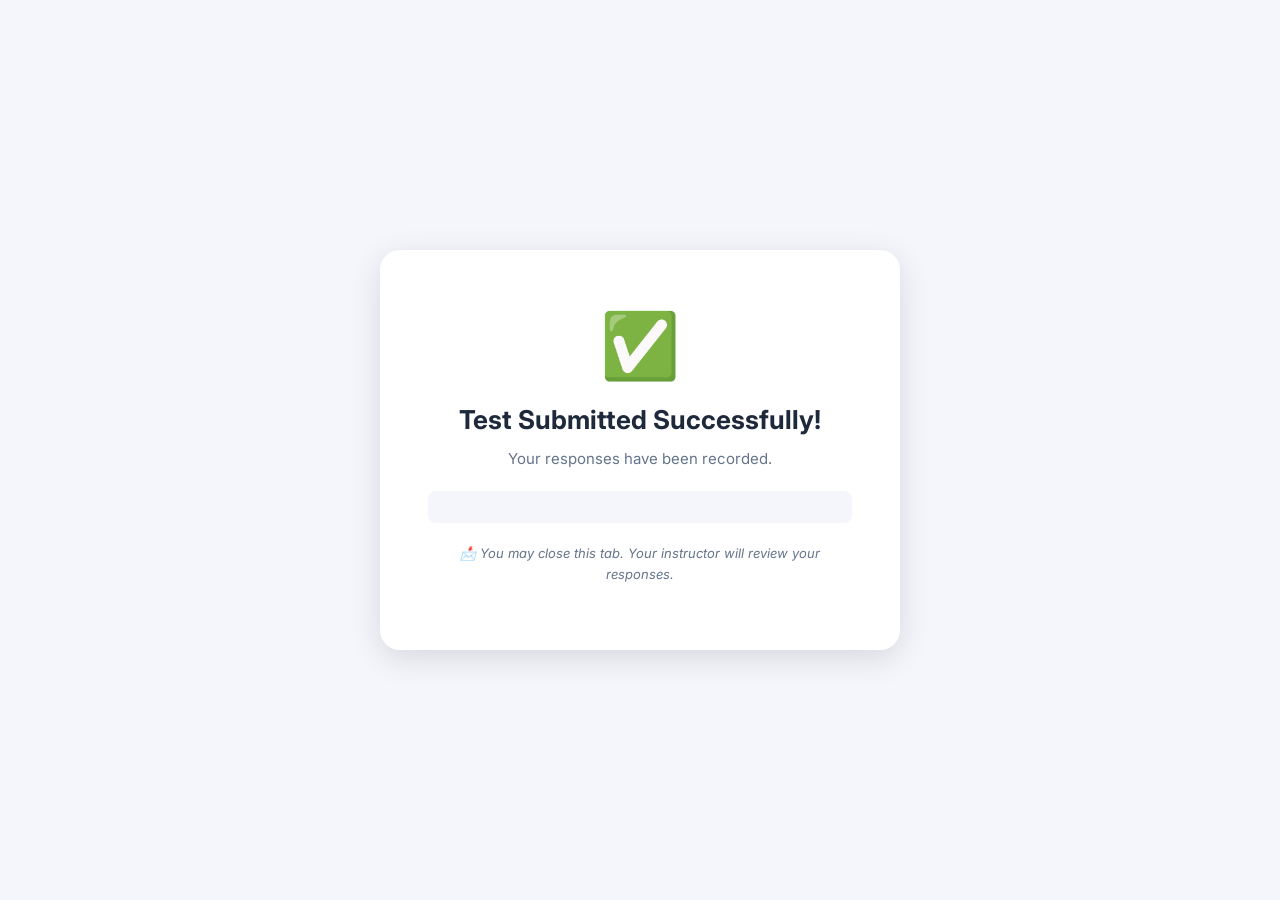
<file: submitted.html>
<!DOCTYPE html>
<html lang="en">
<head>
  <meta charset="UTF-8"/>
  <title>Submitted — ExamPortal</title>
  <link rel="stylesheet" href="css/style.css"/>
  <link href="https://fonts.googleapis.com/css2?family=Inter:wght@300;400;500;600;700&display=swap" rel="stylesheet"/>
</head>
<body class="result-body">
  <div class="result-card">
    <div class="result-icon success-icon">✅</div>
    <h1>Test Submitted Successfully!</h1>
    <p id="submittedMsg">Your responses have been recorded.</p>
    <div class="result-details" id="resultDetails"></div>
    <p class="result-note">📩 You may close this tab. Your instructor will review your responses.</p>
  </div>
  <script>
    const s = JSON.parse(sessionStorage.getItem('studentData') || '{}');
    if (s.firstName) {
      document.getElementById('submittedMsg').textContent =
        `Thank you, ${s.firstName} ${s.lastName}! Your responses have been recorded.`;
      document.getElementById('resultDetails').innerHTML = `
        <p><strong>Roll No:</strong> ${s.rollNumber}</p>
        <p><strong>Email:</strong> ${s.email}</p>
        <p><strong>Stream:</strong> ${s.stream}</p>
      `;
    }
    sessionStorage.clear();
  </script>
</body>
</html>
</file>
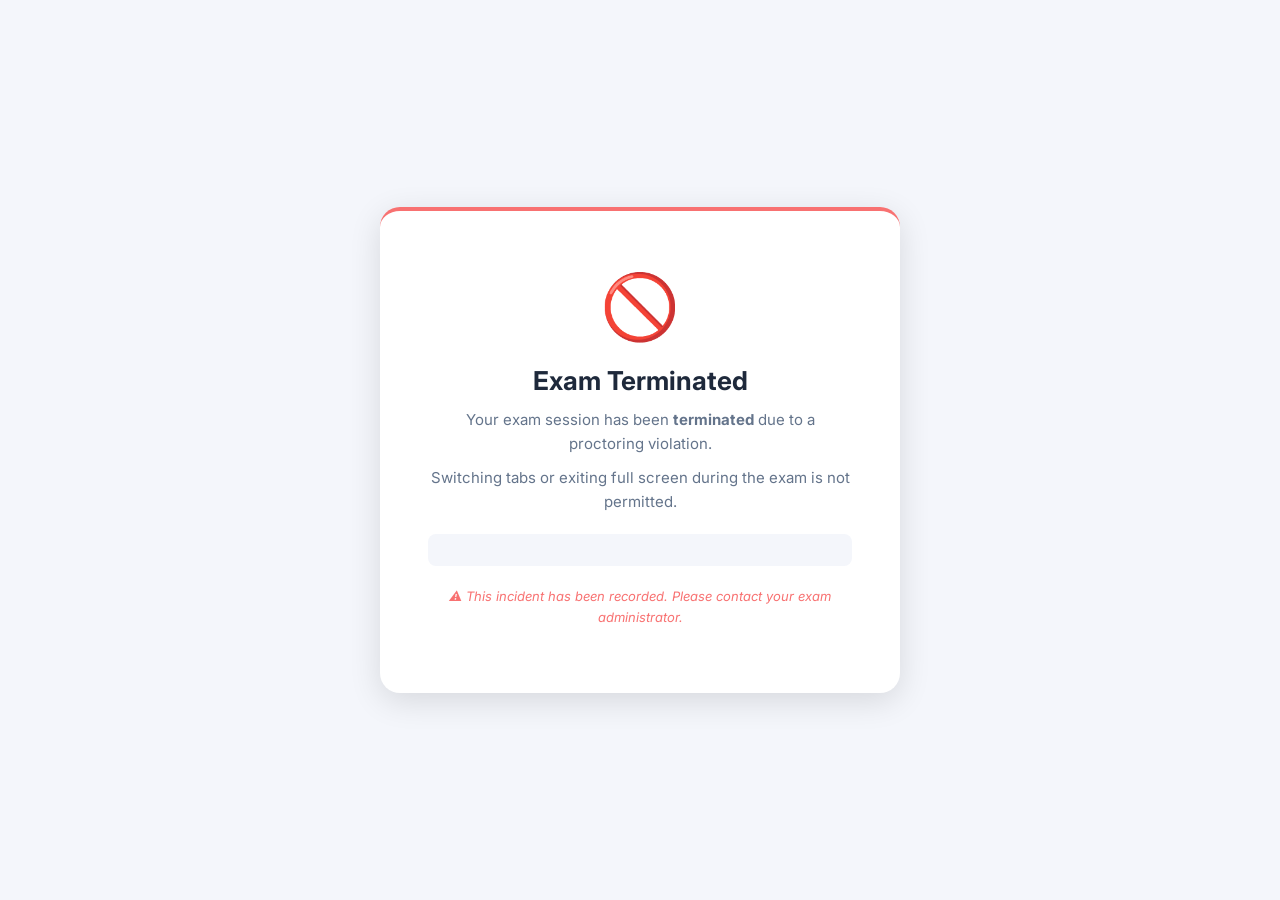
<file: terminated.html>
<!DOCTYPE html>
<html lang="en">
<head>
  <meta charset="UTF-8"/>
  <title>Session Terminated — ExamPortal</title>
  <link rel="stylesheet" href="css/style.css"/>
  <link href="https://fonts.googleapis.com/css2?family=Inter:wght@300;400;500;600;700&display=swap" rel="stylesheet"/>
</head>
<body class="result-body">
  <div class="result-card danger-card">
    <div class="result-icon danger-icon">🚫</div>
    <h1>Exam Terminated</h1>
    <p>Your exam session has been <strong>terminated</strong> due to a proctoring violation.</p>
    <p>Switching tabs or exiting full screen during the exam is not permitted.</p>
    <div class="result-details" id="terminatedDetails"></div>
    <p class="result-note danger-note">⚠️ This incident has been recorded. Please contact your exam administrator.</p>
  </div>
  <script>
    const s = JSON.parse(sessionStorage.getItem('studentData') || '{}');
    if (s.firstName) {
      document.getElementById('terminatedDetails').innerHTML = `
        <p><strong>Student:</strong> ${s.firstName} ${s.lastName}</p>
        <p><strong>Roll No:</strong> ${s.rollNumber}</p>
      `;
    }
    sessionStorage.clear();
  </script>
</body>
</html>
</file>
<file: css/style.css>
/* ============================================
   GLOBAL STYLES — ExamPortal
   ============================================ */

*, *::before, *::after { box-sizing: border-box; margin: 0; padding: 0; }

:root {
  --bg:           #F4F6FB;
  --card:         #FFFFFF;
  --primary:      #5B73E8;
  --primary-lt:   #EEF1FD;
  --primary-dark: #4158D0;
  --danger:       #F87171;
  --danger-lt:    #FEF2F2;
  --success:      #4ADE80;
  --success-lt:   #F0FDF4;
  --warning:      #FBBF24;
  --warning-lt:   #FFFBEB;
  --text-1:       #1E293B;
  --text-2:       #64748B;
  --border:       #E2E8F0;
  --shadow-sm:    0 1px 3px rgba(0,0,0,0.08);
  --shadow-md:    0 4px 16px rgba(0,0,0,0.10);
  --shadow-lg:    0 8px 32px rgba(0,0,0,0.12);
  --radius-sm:    8px;
  --radius-md:    14px;
  --radius-lg:    20px;
  --font:         'Inter', sans-serif;
}

body { font-family: var(--font); background: var(--bg); color: var(--text-1); }

/* ---- AUTH PAGE ---- */
.auth-body { min-height: 100vh; display: flex; align-items: stretch; }

.auth-wrapper {
  display: flex;
  width: 100%;
  min-height: 100vh;
}

.auth-panel-left {
  width: 38%;
  background: linear-gradient(145deg, var(--primary-dark), var(--primary));
  color: white;
  display: flex;
  flex-direction: column;
  justify-content: center;
  padding: 60px 50px;
}

.brand { margin-bottom: 48px; }
.brand-icon { font-size: 48px; margin-bottom: 12px; }
.brand-name { font-size: 32px; font-weight: 700; letter-spacing: -0.5px; }
.brand-tagline { font-size: 16px; opacity: 0.8; margin-top: 6px; }

.feature-list { list-style: none; }
.feature-list li {
  font-size: 15px;
  padding: 10px 0;
  opacity: 0.9;
  border-bottom: 1px solid rgba(255,255,255,0.15);
}

.auth-panel-right {
  flex: 1;
  display: flex;
  align-items: center;
  justify-content: center;
  padding: 48px 32px;
  background: var(--bg);
}

.form-card {
  background: var(--card);
  border-radius: var(--radius-lg);
  padding: 44px 40px;
  width: 100%;
  max-width: 520px;
  box-shadow: var(--shadow-lg);
}

.form-title {
  font-size: 26px;
  font-weight: 700;
  color: var(--text-1);
  margin-bottom: 6px;
}

.form-subtitle {
  font-size: 14px;
  color: var(--text-2);
  margin-bottom: 28px;
}

.form-row { display: flex; gap: 16px; }
.form-row .form-group { flex: 1; }

.form-group { margin-bottom: 20px; }

.form-group label {
  display: block;
  font-size: 13px;
  font-weight: 600;
  color: var(--text-1);
  margin-bottom: 6px;
}

.form-group input,
.form-group select {
  width: 100%;
  padding: 12px 14px;
  border: 1.5px solid var(--border);
  border-radius: var(--radius-sm);
  font-size: 14px;
  font-family: var(--font);
  color: var(--text-1);
  background: var(--bg);
  transition: border-color 0.2s, box-shadow 0.2s;
  outline: none;
}

.form-group input:focus,
.form-group select:focus {
  border-color: var(--primary);
  box-shadow: 0 0 0 3px var(--primary-lt);
  background: white;
}

.form-group input.input-error { border-color: var(--danger); }

.error-msg {
  display: block;
  font-size: 12px;
  color: var(--danger);
  margin-top: 4px;
  min-height: 16px;
}

.btn-primary {
  width: 100%;
  padding: 14px;
  background: linear-gradient(135deg, var(--primary), var(--primary-dark));
  color: white;
  border: none;
  border-radius: var(--radius-sm);
  font-size: 15px;
  font-weight: 600;
  cursor: pointer;
  margin-top: 8px;
  transition: opacity 0.2s, transform 0.1s;
  display: flex;
  align-items: center;
  justify-content: center;
  gap: 8px;
}

.btn-primary:hover { opacity: 0.92; transform: translateY(-1px); }
.btn-primary:active { transform: translateY(0); }

.loader {
  width: 18px; height: 18px;
  border: 2px solid rgba(255,255,255,0.4);
  border-top-color: white;
  border-radius: 50%;
  animation: spin 0.7s linear infinite;
}

.hidden { display: none !important; }

@keyframes spin { to { transform: rotate(360deg); } }

/* ---- RESULT / SUBMITTED PAGES ---- */
.result-body {
  min-height: 100vh;
  display: flex;
  align-items: center;
  justify-content: center;
  background: var(--bg);
  padding: 24px;
}

.result-card {
  background: var(--card);
  border-radius: var(--radius-lg);
  padding: 56px 48px;
  max-width: 520px;
  width: 100%;
  text-align: center;
  box-shadow: var(--shadow-lg);
}

.result-icon { font-size: 64px; margin-bottom: 20px; }
.result-card h1 { font-size: 26px; font-weight: 700; margin-bottom: 12px; }
.result-card p { font-size: 15px; color: var(--text-2); margin-bottom: 10px; line-height: 1.6; }

.result-details {
  background: var(--bg);
  border-radius: var(--radius-sm);
  padding: 16px 20px;
  margin: 20px 0;
  text-align: left;
}

.result-details p { margin-bottom: 6px; color: var(--text-1); font-size: 14px; }
.result-note { font-size: 13px !important; color: var(--text-2) !important; font-style: italic; }

.danger-card { border-top: 4px solid var(--danger); }
.danger-note { color: var(--danger) !important; }

/* ---- MODALS ---- */
.modal-overlay {
  position: fixed; inset: 0;
  background: rgba(15,23,42,0.6);
  display: flex;
  align-items: center;
  justify-content: center;
  z-index: 9999;
  backdrop-filter: blur(4px);
}

.modal-box {
  background: var(--card);
  border-radius: var(--radius-lg);
  padding: 40px 36px;
  max-width: 420px;
  width: 90%;
  text-align: center;
  box-shadow: var(--shadow-lg);
  animation: fadeUp 0.3s ease;
}

.modal-danger { border-top: 4px solid var(--danger); }
.modal-icon { font-size: 48px; margin-bottom: 14px; }
.modal-box h2 { font-size: 22px; font-weight: 700; margin-bottom: 10px; }
.modal-box p { font-size: 14px; color: var(--text-2); line-height: 1.6; margin-bottom: 8px; }
.modal-warning { color: var(--danger); font-size: 13px; font-weight: 500; }

.modal-actions { display: flex; gap: 12px; margin-top: 24px; }

.btn-modal-cancel {
  flex: 1; padding: 12px;
  background: var(--bg); border: 1.5px solid var(--border);
  border-radius: var(--radius-sm);
  font-size: 14px; font-weight: 600; cursor: pointer;
  color: var(--text-1);
  transition: background 0.2s;
}

.btn-modal-cancel:hover { background: var(--border); }

.btn-modal-confirm {
  flex: 1; padding: 12px;
  background: linear-gradient(135deg, var(--primary), var(--primary-dark));
  color: white; border: none;
  border-radius: var(--radius-sm);
  font-size: 14px; font-weight: 600; cursor: pointer;
  transition: opacity 0.2s;
}

.btn-modal-confirm:hover { opacity: 0.88; }

@keyframes fadeUp {
  from { opacity: 0; transform: translateY(20px); }
  to   { opacity: 1; transform: translateY(0); }
}

/* ---- RESPONSIVE ---- */
@media (max-width: 768px) {
  .auth-panel-left { display: none; }
  .auth-panel-right { padding: 24px 16px; }
  .form-card { padding: 28px 22px; }
  .form-row { flex-direction: column; gap: 0; }
}
</file>
